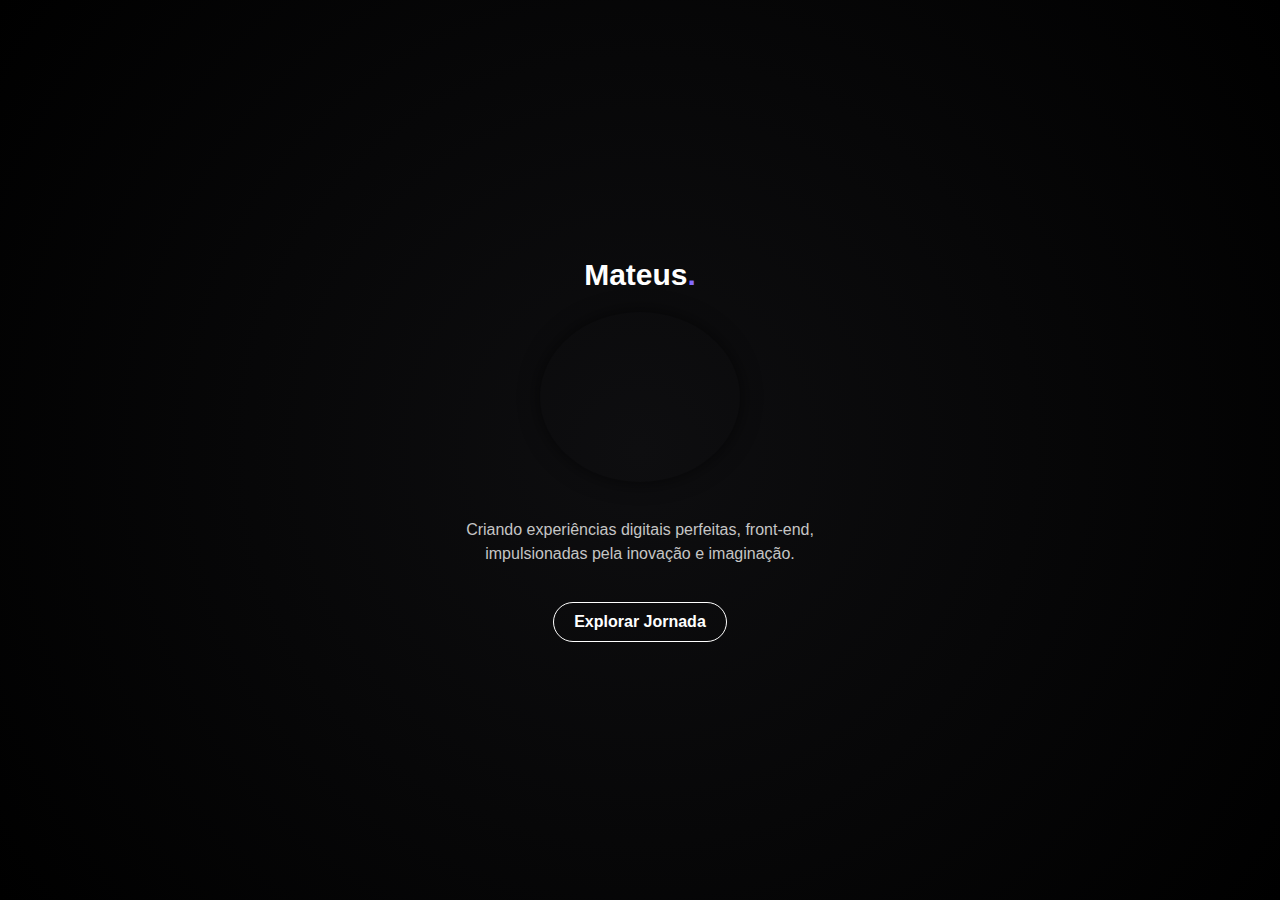
<file: index.html>
<!doctype html>
<html lang="en">
  <head>
    <meta charset="UTF-8" />
    <meta name="viewport" content="width=device-width, initial-scale=1.0" />
    <title>Portifolio</title>
    <link rel="stylesheet" href="style.css" />
  </head>
  <body>
    <h1>Mateus</h1>

    <!-- Container do GIF animado -->
    <div class="globe-container">
      <iframe
        src="https://giphy.com/embed/QaMhVZVwOvDiw"
        width="480"
        height="480"
        style=""
        frameborder="0"
        class="giphy-embed"
        allowfullscreen
      ></iframe>
      <p><a href="https://giphy.com/gifs/QaMhVZVwOvDiw"></a></p>
    </div>

    <!-- Texto descritivo -->
    <p>
      Criando experiências digitais perfeitas, front-end, impulsionadas pela
      inovação e imaginação.
    </p>

    <!-- Botão -->
    <a href="portifolio.html" class="button">Explorar Jornada</a>
  </body>
</html>
</file>
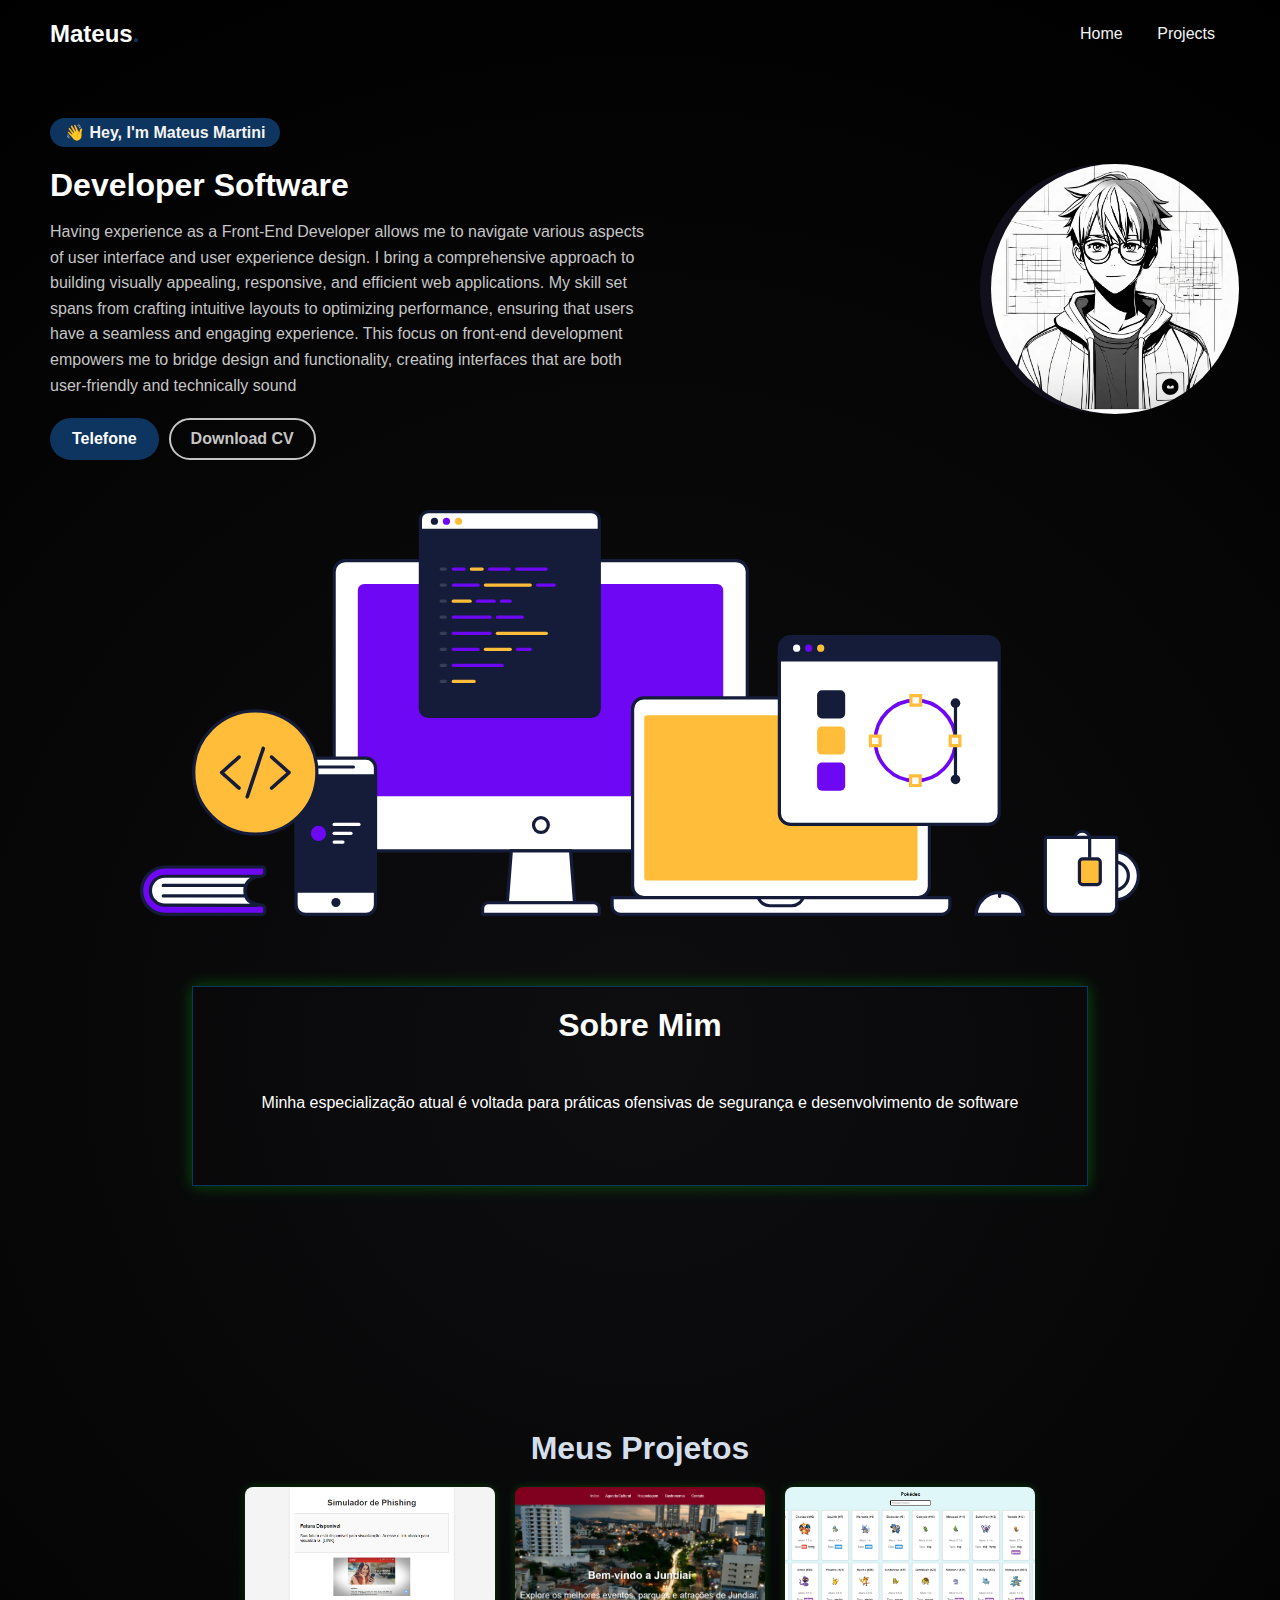
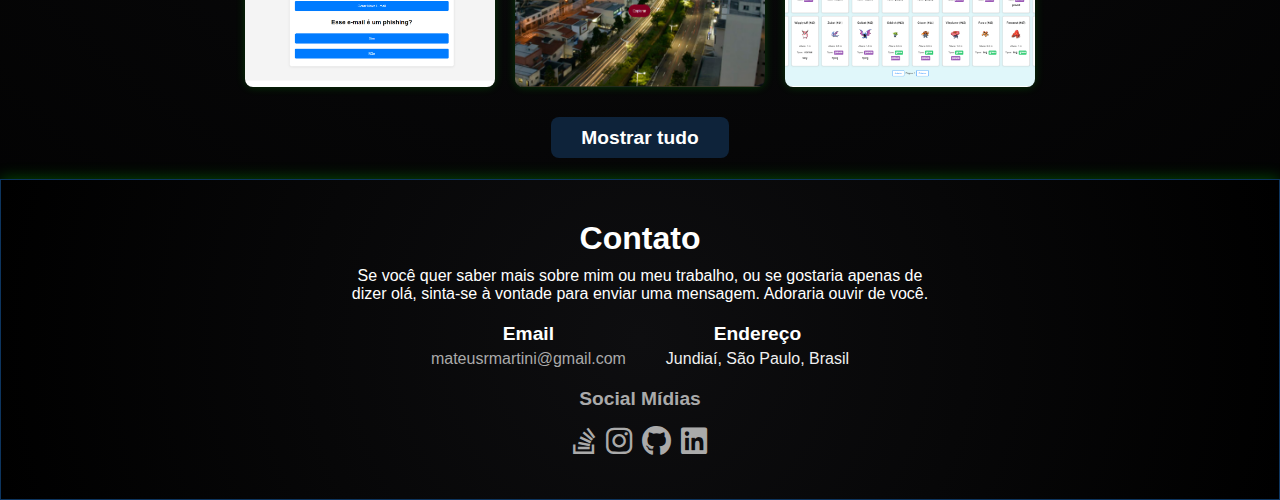
<file: portifolio.html>
<!doctype html>
<html lang="en">
  <head>
    <meta charset="UTF-8" />
    <meta name="viewport" content="width=device-width, initial-scale=1.0" />
    <link rel="stylesheet" href="styles.css" />
    <link rel="stylesheet" href="https://cdnjs.cloudflare.com/ajax/libs/font-awesome/6.0.0-beta3/css/all.min.css">
    <title>Portifolio</title>
  </head>
  <body>
    <nav class="navbar">
      <div class="logo">Mateus</div>
      <div>
        <a href="#">Home</a>

        <a href="project.html">Projects</a>
       
      </div>
    </nav>

   
    <section class="intro-section">
      <div class="intro-text">
        <h2>👋 Hey, I'm Mateus Martini</h2>
        <h3>Developer Software</h3>
        <p>
          Having experience as a Front-End Developer allows me to navigate various aspects of user interface and user experience design. I bring a comprehensive approach to building visually appealing, responsive, and efficient web applications. My skill set spans from crafting intuitive layouts to optimizing performance, ensuring that users have a seamless and engaging experience. This focus on front-end development empowers me to bridge design and functionality, creating interfaces that are both user-friendly and technically sound
        </p>
        <div class="button-container">
          <a href="#" class="button button-primary">Telefone</a>
          <a href="#" class="button button-outline">Download CV</a>
        </div>
      </div>
      <!-- Avatar -->
      <div class="avatar">
        <img src="./img/Sem título.png" alt="" />
      </div>
    </section>


     <!-- Contêiner principal que contém o SVG e a linha -->
     <div class="graphic-container">
      <!-- Inclua o SVG aqui -->
      <img src="./img/devices.svg" alt="Graphic Illustration" class="graphic-svg">
      <!-- Linha cinza abaixo do SVG -->
      <div class="graphic-line"></div>


     <div class="about">
      <h1>Sobre Mim</h1>
      <p>Minha especialização atual é voltada para práticas ofensivas de
        segurança e desenvolvimento de software</p>
     </div>

      

     <section id="habilidades" class="habilidades-container">
      <h2>Habilidades</h2>
      <div class="habilidades-list">
        <div class="habilidade-card"><i class="fab fa-html5"></i> HTML</div>
        <div class="habilidade-card"><i class="fab fa-css3-alt"></i> CSS</div>
        <div class="habilidade-card">
          <i class="fab fa-js-square"></i> JavaScript
        </div>
        <div class="habilidade-card"><i class="fab fa-java"></i> Java</div>
        <div class="habilidade-card"><i class="fas fa-code"></i> C</div>
        <div class="habilidade-card">
          <i class="fas fa-network-wired"></i> Redes
        </div>
      </div>
    </section>

    <section class="projetos">
      <h2>Meus Projetos</h2>
      <div class="projetos-container">
        <div class="projeto-card">
          <img src="./img/Simulator.png" alt="Projeto 1">
          <div class="overlay">
            <a href="https://simulador-peach.vercel.app" class="demo-btn">Demo</a>
          
          </div>
        </div>



        <div class="projetos-container">
          <div class="projeto-card">
            <img src="./img/Jundiai.png" alt="Projeto 1">
            <div class="overlay">
              <a href="https://jundiai-s.vercel.app" class="demo-btn">Demo</a>
         
            </div>
          </div>
          


       
     



            <div class="projetos-container">
              <div class="projeto-card">
                <img src="./img/Pokedex.png" alt="Projeto 1">
                <div class="overlay">
                  <a href="https://pokedex-lemon-tau.vercel.app" class="demo-btn">Demo</a>
                  
                </div>
              </div>


              
              
      </div>
    </section>



    <div class="view-all-container">
      <a href="project.html" class="view-all-btn">Mostrar tudo</a>
      </div>


      <footer class="footer">
        <section class="footer-content">
            <div class="contact-header">
                <h1>Contato</h1>
                <p>Se você quer saber mais sobre mim ou meu trabalho, ou se gostaria apenas de dizer olá, sinta-se à vontade para enviar uma mensagem. Adoraria ouvir de você.</p>
            </div>
            <div class="contact-details">
                <div class="detail-item">
                    <h2>Email</h2>
                    <p><a href="mailto:aakash.sh858791@gmail.com">mateusrmartini@gmail.com</a></p>
                </div>
                <div class="detail-item">
                    <h2>Endereço</h2>
                    <p>Jundiaí, São Paulo, Brasil</p>
                </div>
            </div>
            <div class="social-links">
              <h2>Social Mídias</h2>
              <div class="icons">
                  <a href="#" target="_blank" aria-label="Stack Overflow">
                      <i class="fab fa-stack-overflow"></i>
                  </a>
                  <a href="#" target="_blank" aria-label="Instagram">
                      <i class="fab fa-instagram"></i>
                  </a>
                  <a href="#" target="_blank" aria-label="GitHub">
                      <i class="fab fa-github"></i>
                  </a>
                  <a href="#" target="_blank" aria-label="LinkedIn">
                      <i class="fab fa-linkedin"></i>
                  </a>
              </div>
          </div>
          
            </div>
        </section>
    </footer>


      

    <script src="script.js"></script>
  </body>
</html>
</file>
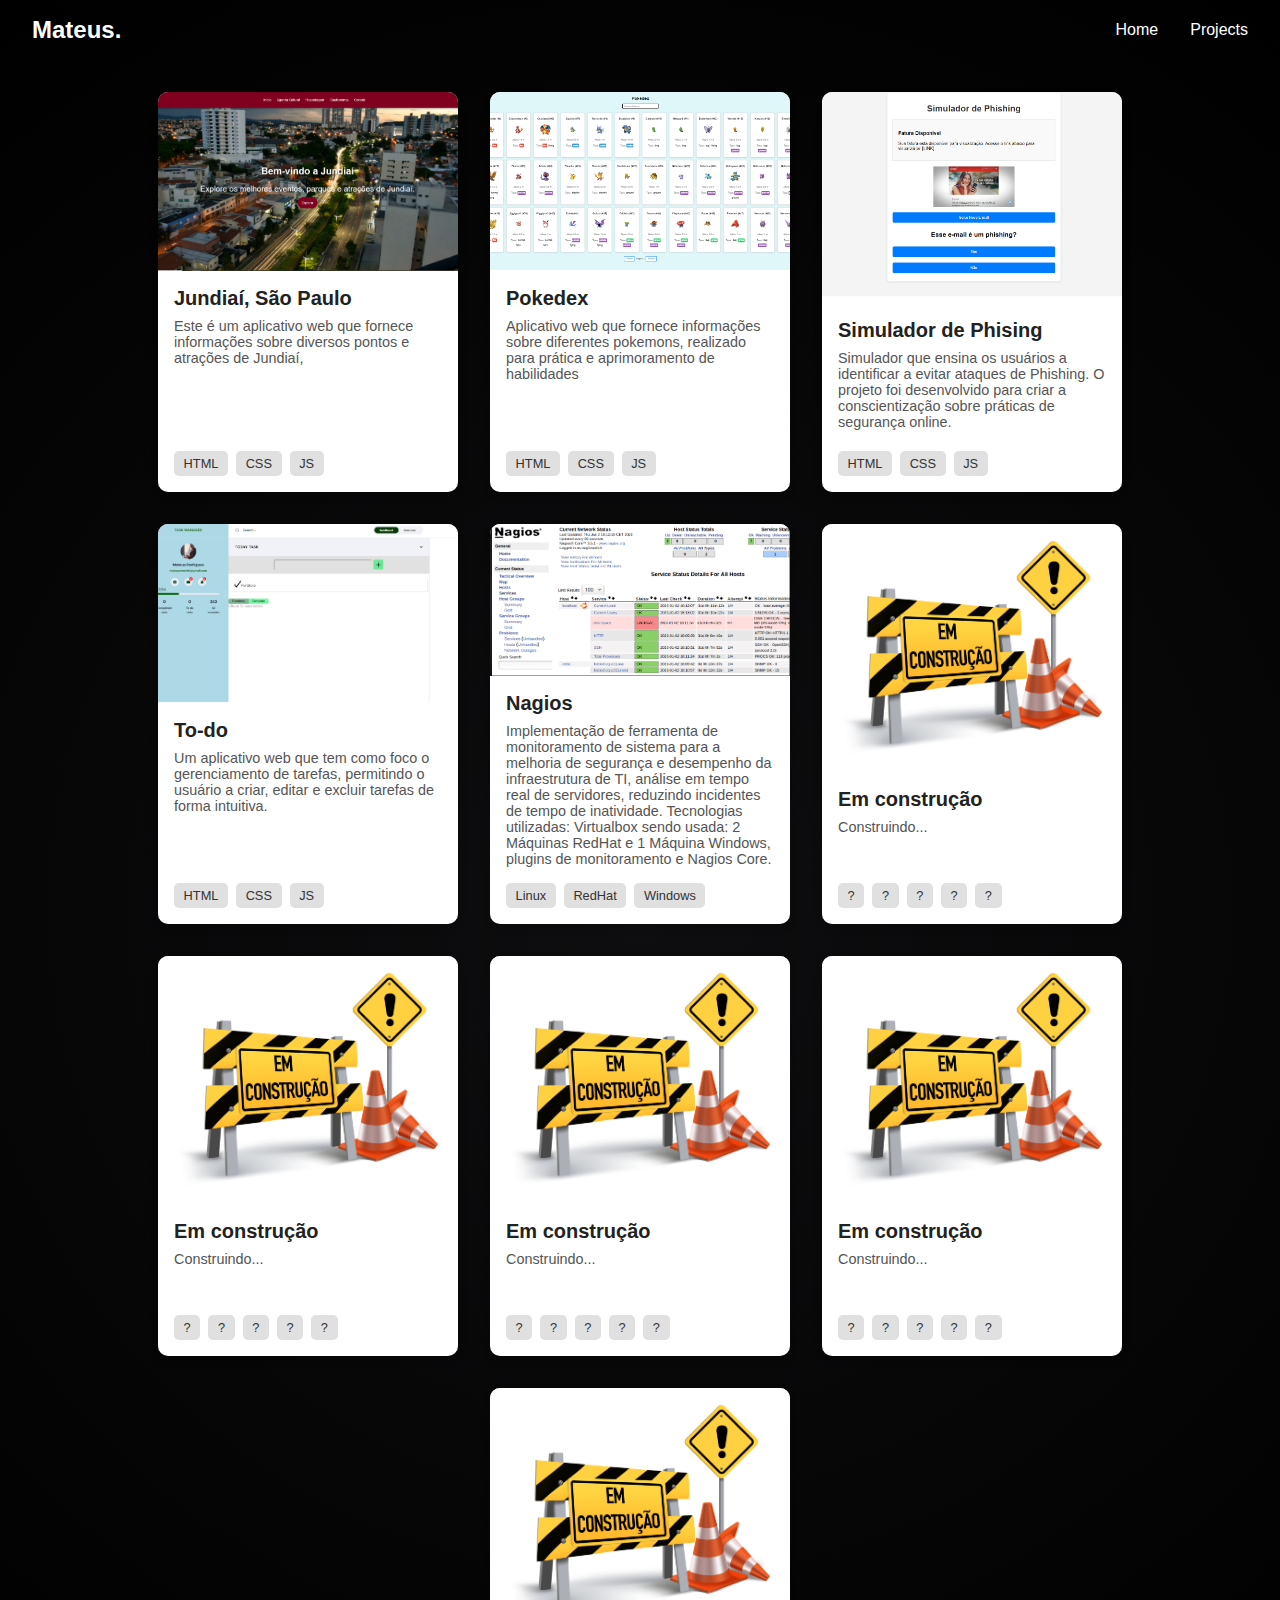
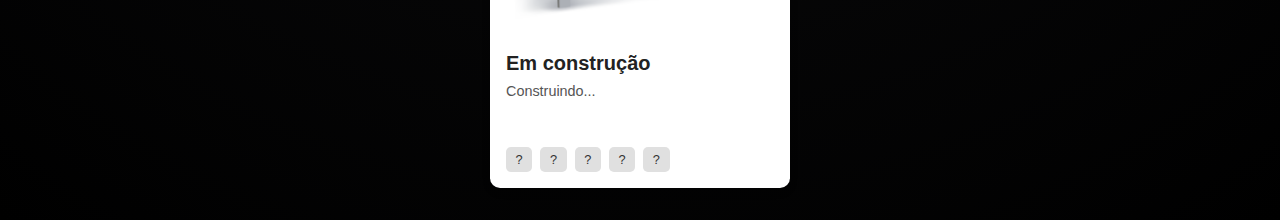
<file: project.html>
<!doctype html>
<html lang="pt-br">
  <head>
    <meta charset="UTF-8" />
    <meta name="viewport" content="width=device-width, initial-scale=1.0" />
    <title>Projetos</title>
    <link rel="stylesheet" href="projects.css" />
  </head>
  <body>
    <header class="navbar">
      <div class="navbar-logo">Mateus.</div>
      <ul class="navbar-menu">
        <li><a href="portifolio.html">Home</a></li>
        <li><a href="project.html">Projects</a></li>
      </ul>
    </header>

    <section class="projects">
      <div class="project-card">
        <img src="./img/Jundiai.png" alt="" />
        <div class="project-info">
          <h3>Jundiaí, São Paulo</h3>
          <p>
            Este é um aplicativo web que fornece informações sobre diversos
            pontos e atrações de Jundiaí,
          </p>
          <div class="tech-stack">
            <span>HTML</span>
            <span>CSS</span>
            <span>JS</span>
          </div>
        </div>
      </div>

      <div class="project-card">
        <img src="./img/Pokedex.png" alt="" />
        <div class="project-info">
          <h3>Pokedex</h3>
          <p>
            Aplicativo web que fornece informações sobre diferentes pokemons,
            realizado para prática e aprimoramento de habilidades
          </p>
          <div class="tech-stack">
            <span>HTML</span>
            <span>CSS</span>
            <span>JS</span>
          </div>
        </div>
      </div>

      <div class="project-card">
        <img src="./img/Simulator.png" alt="" />
        <div class="project-info">
          <h3>Simulador de Phising</h3>
          <p>
            Simulador que ensina os usuários a identificar a evitar ataques de
            Phishing. O projeto foi desenvolvido para criar a conscientização
            sobre práticas de segurança online.
          </p>
          <div class="tech-stack">
            <span>HTML</span>
            <span>CSS</span>
            <span>JS</span>
          </div>
        </div>
      </div>

      <div class="project-card">
        <img src="./img/To-do.png" alt="" />
        <div class="project-info">
          <h3>To-do</h3>
          <p>
            Um aplicativo web que tem como foco o gerenciamento de tarefas,
            permitindo o usuário a criar, editar e excluir tarefas de forma
            intuitiva.
          </p>
          <div class="tech-stack">
            <span>HTML</span>
            <span>CSS</span>
            <span>JS</span>
          </div>
        </div>
      </div>

      <div class="project-card">
        <img src="./img/image.png" alt="" />
        <div class="project-info">
          <h3>Nagios</h3>
          <p>
            Implementação de ferramenta de monitoramento de sistema para a
            melhoria de segurança e desempenho da infraestrutura de TI, análise
            em tempo real de servidores, reduzindo incidentes de tempo de
            inatividade. Tecnologias utilizadas: Virtualbox sendo usada: 2
            Máquinas RedHat e 1 Máquina Windows, plugins de monitoramento e
            Nagios Core.
          </p>
          <div class="tech-stack">
            <span>Linux</span>
            <span>RedHat</span>
            <span>Windows</span>
          </div>
        </div>
      </div>

      <div class="project-card">
        <img src="./img/construcao.png" alt="ChatBot Project" />
        <div class="project-info">
          <h3>Em construção</h3>
          <p>Construindo...</p>
          <div class="tech-stack">
            <span>?</span>
            <span>?</span>
            <span>?</span>
            <span>?</span>
            <span>?</span>
          </div>
        </div>
      </div>

      <div class="project-card">
        <img src="./img/construcao.png" alt="ChatBot Project" />
        <div class="project-info">
          <h3>Em construção</h3>
          <p>Construindo...</p>
          <div class="tech-stack">
            <span>?</span>
            <span>?</span>
            <span>?</span>
            <span>?</span>
            <span>?</span>
          </div>
        </div>
      </div>

      <div class="project-card">
        <img src="./img/construcao.png" alt="ChatBot Project" />
        <div class="project-info">
          <h3>Em construção</h3>
          <p>Construindo...</p>
          <div class="tech-stack">
            <span>?</span>
            <span>?</span>
            <span>?</span>
            <span>?</span>
            <span>?</span>
          </div>
        </div>
      </div>

      <div class="project-card">
        <img src="./img/construcao.png" alt="ChatBot Project" />
        <div class="project-info">
          <h3>Em construção</h3>
          <p>Construindo...</p>
          <div class="tech-stack">
            <span>?</span>
            <span>?</span>
            <span>?</span>
            <span>?</span>
            <span>?</span>
          </div>
        </div>
      </div>

      <div class="project-card">
        <img src="./img/construcao.png" alt="ChatBot Project" />
        <div class="project-info">
          <h3>Em construção</h3>
          <p>Construindo...</p>
          <div class="tech-stack">
            <span>?</span>
            <span>?</span>
            <span>?</span>
            <span>?</span>
            <span>?</span>
      </div>
     
    </section>
  </body>
</html>
</file>
<file: style.css>
body {
  background: radial-gradient(circle at center, #0e0e10, #000000);
  color: white;
  display: flex;
  flex-direction: column;
  align-items: center;
  justify-content: center;
  min-height: 100vh;
  font-family: Arial, sans-serif;
  margin: 0;
}

/* Texto principal */
h1 {
  font-size: 30px;
  font-weight: 600;
  margin: 0;
  text-align: center;
}

/* Ponto roxo após o texto principal */
h1::after {
  content: ".";
  color: #836aff;
}

/* Container do GIF circular */
.globe-container {
  width: 200px;
  height: 170px;
  overflow: hidden;
  border-radius: 50%;
  box-shadow: 0px 0px 20px rgba(0, 0, 0, 0.6);
  margin: 20px 0;
  position: relative;
}

/* Estilo do iframe */
iframe {
  position: absolute;
  top: 50%;
  bottom: 50%;
  left: 50%;
  width: 150%;
  /* Aumenta a escala para cobrir o contêiner */
  height: 180%;
  transform: translate(-50%, -50%);
  /* Centraliza o conteúdo */
  border: none;
}

/* Texto descritivo */
p {
  font-size: 1rem;
  color: #c5c5c5;
  text-align: center;
  max-width: 400px;
  line-height: 1.5;
}

/* Botão */
.button {
  margin-top: 20px;
  padding: 10px 20px;
  border: 1px solid #fff;
  border-radius: 25px;
  text-decoration: none;
  color: #fff;
  font-weight: 600;
  transition: background 0.3s;
}

/* Efeito de hover no botão */
.button:hover {
  background: rgba(255, 255, 255, 0.2);
}
</file>
<file: projects.css>
* {
  margin: 0;
  padding: 0;
  box-sizing: border-box;
  font-family: Arial, sans-serif;
}

body {
  background: radial-gradient(circle at center, #0e0e10, #000000);
  color: #333;
}

.navbar {
  display: flex;
  justify-content: space-between;
  align-items: center;

  padding: 1rem 2rem;
}

.navbar-logo {
  color: #fff;
  font-size: 1.5rem;
  font-weight: bold;
}

.navbar-menu {
  list-style: none;
  display: flex;
  gap: 2rem;
}

.navbar-menu a {
  color: #fff;
  text-decoration: none;
  font-size: 1rem;
}

.navbar-menu a:hover {
  color: #f4f4f9;
}

.projects {
  display: flex;
  flex-wrap: wrap;
  justify-content: center;
  padding: 2rem;
  gap: 2rem;
}

.project-card {
  width: 300px;

  background-color: #fff;
  border-radius: 10px;
  box-shadow: 0 4px 8px rgba(0, 0, 0, 0.1);
  overflow: hidden;
  transition: transform 0.3s;
  display: flex;
  flex-direction: column;
  height: 400px;
  /* Expande o cartão para altura completa */
}

.project-card:hover {
  transform: translateY(-5px);
}

.project-card img {
  width: 100%;
  height: 350px;
  object-fit: cover;
}

.project-info {
  padding: 1rem;
  display: flex;
  flex-direction: column;
  height: 100%;
}

.project-info h3 {
  font-size: 1.25rem;
  color: #222;
  margin-bottom: 0.5rem;
}

.project-info p {
  font-size: 0.9rem;
  color: #555;
  flex-grow: 1;
  /* Expande a descrição para ocupar o máximo de espaço */
  margin-bottom: 1rem;
}

.tech-stack {
  display: flex;
  flex-wrap: wrap;
  gap: 0.5rem;
}

.tech-stack span {
  background-color: #e0e0e0;
  color: #333;
  font-size: 0.8rem;
  padding: 0.3rem 0.6rem;
  border-radius: 5px;
}
</file>
<file: styles.css>
/* Reset básico */
 * {
   margin: 0;
   padding: 0;
   box-sizing: border-box;
 }

 body {
   background: radial-gradient(circle at center, #0e0e10, #000000);
   color: white;
   font-family: Arial, sans-serif;
 }

 /* Navegação superior */
 .navbar {
   display: flex;
   justify-content: space-between;
   padding: 20px 50px;
   align-items: center;
 }

 .navbar a {
   color: #f3f3f3;
   margin: 0 15px;
   text-decoration: none;
   font-weight: 500;
 }

 /* Logo */
 .logo {
   font-size: 1.5rem;
   font-weight: bold;
   text-transform: capitalize;
 }

 .logo::after {
   content: ".";
   color: #0d355f;
 }

 /* Seção de introdução */
 .intro-section {
   display: flex;
   align-items: center;
   justify-content: space-between;
   padding: 50px;
   flex-wrap: wrap;
 }

 .intro-text {
   max-width: 600px;
 }

 .intro-text h2 {
   background: #0d355f;
   padding: 5px 15px;
   display: inline-block;
   border-radius: 20px;
   font-size: 1rem;
   color: #f3f3f3;
   margin-bottom: 20px;
 }

 .intro-text h3 {
   font-size: 2rem;
   color: white;
   font-weight: bold;
   margin-bottom: 15px;
 }

 .intro-text p {
   font-size: 1rem;
   color: #c5c5c5;
   line-height: 1.6;
   margin-bottom: 20px;
 }

 .button-container {
   display: flex;
   gap: 10px;
 }

 .button {
   padding: 10px 20px;
   border: 2px solid;
   border-radius: 25px;
   text-decoration: none;
   color: white;
   font-weight: 600;
   transition: background 0.3s;
 }

 .button-primary {
   background-color: #0d355f;
   border-color: #0d355f;
 }

 .button-outline {
   border-color: #c5c5c5;
   color: #c5c5c5;
 }

 .button:hover {
   background: rgba(255, 255, 255, 0.1);
 }

 /* Imagem de avatar */
 .avatar {
   width: 250px;
   height: 250px;
   border-radius: 50%;
   background-color: #110f1b;
   display: flex;
   align-items: center;
   justify-content: center;
   font-size: 3rem;
   margin-left: 20px;
 }

 .avatar img {
   width: 250px;
   height: 250px;
   border-radius: 50%;
   margin-left: 20px;
 }

 /* Seção de gráficos */
 .graphic-section {
   display: flex;
   justify-content: center;
   padding: 20px;
   gap: 20px;
   flex-wrap: wrap;
 }

 .graphic {
   width: 100px;
   height: 100px;
   background-color: #0d355f;
   display: flex;
   align-items: center;
   justify-content: center;
   border-radius: 10px;
 }

 /* Responsividade */
 @media (max-width: 768px) {
   .navbar {
     flex-direction: column;
     text-align: center;
   }

   .intro-section {
     flex-direction: column;
     text-align: center;
   }

   .button-container {
     justify-content: center;
   }

   .graphic-section {
     gap: 10px;
   }

   .graphic {
     width: 80px;
     height: 80px;
   }
 }


 /* Estilo para o contêiner principal */
 .graphic-container {
   display: flex;
   flex-direction: column;
   align-items: center;
 }

 .graphic-svg {
   width: 100%;
   max-width: 1000px;
 }

 .graphic-line {
   width: 90%;
   max-width: 450px;

   background-color: #c5c5c5;
   margin-top: 10px;
 }

 /* Responsividade */
 @media (max-width: 768px) {
   .graphic-svg {
     width: 100%;
     max-width: 300px;
   }

   .graphic-line {
     width: 80%;
     max-width: 280px;
   }
 }



 .about {
   width: 70%;
   height: 200px;
   border: 1px solid #0d355f;
   margin-top: 60px;
   box-shadow: 0 0 15px rgba(0, 255, 0, 0.3);
 }

 .about h1 {
   text-align: center;
   margin: auto;
   margin-top: 20px;
 }

 .about p {
   text-align: center;
   margin-top: 50px;

 }




 .habilidades-container {
   opacity: 0;

   transform: translateX(-100%);

   transition: opacity 2.5s ease, transform 2.5s ease;

   display: flex;

   flex-direction: column;

   align-items: center;
   margin-top: 30px;
 }

 .habilidades-container.visible {
   opacity: 1;

   transform: translateX(0);

 }

 .habilidades-list {
   display: flex;
   flex-wrap: wrap;
   justify-content: center;
   margin-top: 20px;
 }


 .habilidade-card {
   display: flex;
   align-items: center;



   background-color: #0d0d0d;



   padding: 40px;
   border-radius: 8px;
   border: 1px solid #0d355f;

   box-shadow: 0 0 15px rgba(0, 255, 0, 0.3);


   margin: 10px;


   font-weight: bold;


   /* Sombra neon verde */
   color: #fff;
   animation: fadeIn 1s ease-in-out;




 }

 .habilidade-card:hover {
   transform: scale(1.1);
   transition: transform 0.3s;
 }

 .habilidade-card i {
   margin-right: 10px;

   font-size: 24px;
 }

 @media (max-width: 768px) {
   .about {
     width: 90%;
     height: auto;

   }

   .about h1,
   .about p {
     font-size: 1em;

     margin-top: 10px;
   }

   .habilidades-list {
     flex-direction: column;

   }

   .habilidade-card {
     padding: 15px;

     font-size: 0.9em;

   }
 }

 @media (max-width: 480px) {
   .habilidade-card i {
     font-size: 20px;

   }

   .habilidade-card {
     padding: 10px;

     font-size: 0.8em;

   }
 }



 .projetos {
   text-align: center;
   padding: 40px;
 }

 .projetos h2 {
   font-size: 2rem;
   margin-bottom: 20px;
   color: #d4dfeb;

 }

 .projetos-container {
   display: flex;
   flex-wrap: wrap;
   justify-content: center;
   gap: 20px;
 }

 .projeto-card {
   position: relative;
   width: 250px;
   height: 200px;
   border-radius: 8px;
   overflow: hidden;
   box-shadow: 0 0 10px rgba(0, 255, 0, 0.2);

 }

 .projeto-card img {
   width: 100%;
   height: 100%;
   object-fit: cover;
   transition: transform 0.3s ease-in-out;
 }

 .projeto-card:hover img {
   transform: scale(1.05);
   /* Aumenta a imagem ao passar o mouse */
 }

 .overlay {
   position: absolute;
   top: 0;
   left: 0;
   width: 100%;
   height: 100%;
   background-color: rgba(1, 3, 12, 0.7);
   /* Fundo esverdeado */
   opacity: 0;
   display: flex;
   flex-direction: column;
   justify-content: center;
   align-items: center;
   transition: opacity 0.3s ease-in-out;
 }

 .projeto-card:hover .overlay {
   opacity: 1;
   /* Aparece ao passar o mouse */
 }

 .demo-btn,
 .github-btn {
   background-color: #010911d7;
   color: white;
   padding: 10px 20px;
   margin: 5px;
   text-decoration: none;
   border-radius: 5px;
   font-weight: bold;
   transition: background-color 0.3s ease;
 }

 .demo-btn:hover,
 .github-btn:hover {
   background-color: #0d0d0d;
 }

 .github-btn {
   background-color: #333;
   /* Cor do botão do GitHub */
 }

 .github-btn:hover {
   background-color: #555;
 }



 /* Estilos para o botão "View All" */
 .view-all-container {}

 .view-all-btn {
   background-color: #0e233a;
   color: white;
   padding: 10px 30px;
   text-decoration: none;
   font-size: 1.2rem;
   border-radius: 8px;
   font-weight: bold;
   transition: background-color 0.3s ease;
 }

 .view-all-btn:hover {
   background-color: #0d0d0d;
 }




 /* Projetos **/
 .footer {
   background: radial-gradient(circle at center, #0e0e10, #000000);
   color: #f0f0f0;
   padding: 40px 20px;
   width: 100%;
   text-align: center;
   margin-top: 30px;

   border: 1px solid #0d355f;

   box-shadow: 0 0 15px rgba(0, 255, 0, 0.3);
 }

 .footer-content {
   max-width: 1200px;
   margin: auto;
   display: flex;
   flex-direction: column;
   align-items: center;
 }

 .contact-header h1 {
   font-size: 2rem;
   color: #ffffff;
   margin-bottom: 10px;
 }

 .contact-header p {
   font-size: 1rem;
   color: #ffffff;
   max-width: 600px;
   margin-bottom: 20px;
 }

 .contact-details {
   display: flex;
   justify-content: center;
   gap: 40px;
   margin-bottom: 20px;
 }

 .detail-item h2 {
   color: #ffffff;
   font-size: 1.2rem;
   margin-bottom: 5px;
 }

 .detail-item p a {
   color: #aaa;
   text-decoration: none;
 }



 .social-links h2 {
   font-size: 1.2rem;
   color: #ffffff;
   margin-bottom: 15px;
 }

 .icons {
   display: flex;
   gap: 10px;
   justify-content: center;
 }

 .icons a img:hover {
   transform: scale(1.1);
 }


 .social-links h2 {
   font-size: 1.2rem;
   color: #aaa;
   margin-bottom: 15px;
 }

 .icons {
   display: flex;
   gap: 10px;
   justify-content: center;
 }

 .icons a {
   color: #aaa;
   font-size: 30px;
   transition: transform 0.3s, color 0.3s;
 }


 @media (max-width: 768px) {
   .footer-content {
     padding: 20px;
   }

   .contact-header h1 {
     font-size: 1.8rem;
   }

   .contact-header p {
     font-size: 0.9rem;
   }

   .contact-details {
     flex-direction: column;
     align-items: center;
     gap: 20px;
   }

   .detail-item h2 {
     font-size: 1.1rem;
   }

   .social-links h2 {
     font-size: 1.1rem;
   }

   .icons a {
     font-size: 24px;
   }
 }

 @media (max-width: 480px) {
   .contact-header h1 {
     font-size: 1.6rem;
   }

   .contact-header p {
     font-size: 0.85rem;
   }

   .detail-item h2 {
     font-size: 1rem;
   }

   .icons a {
     font-size: 20px;
   }
 }
</file>
